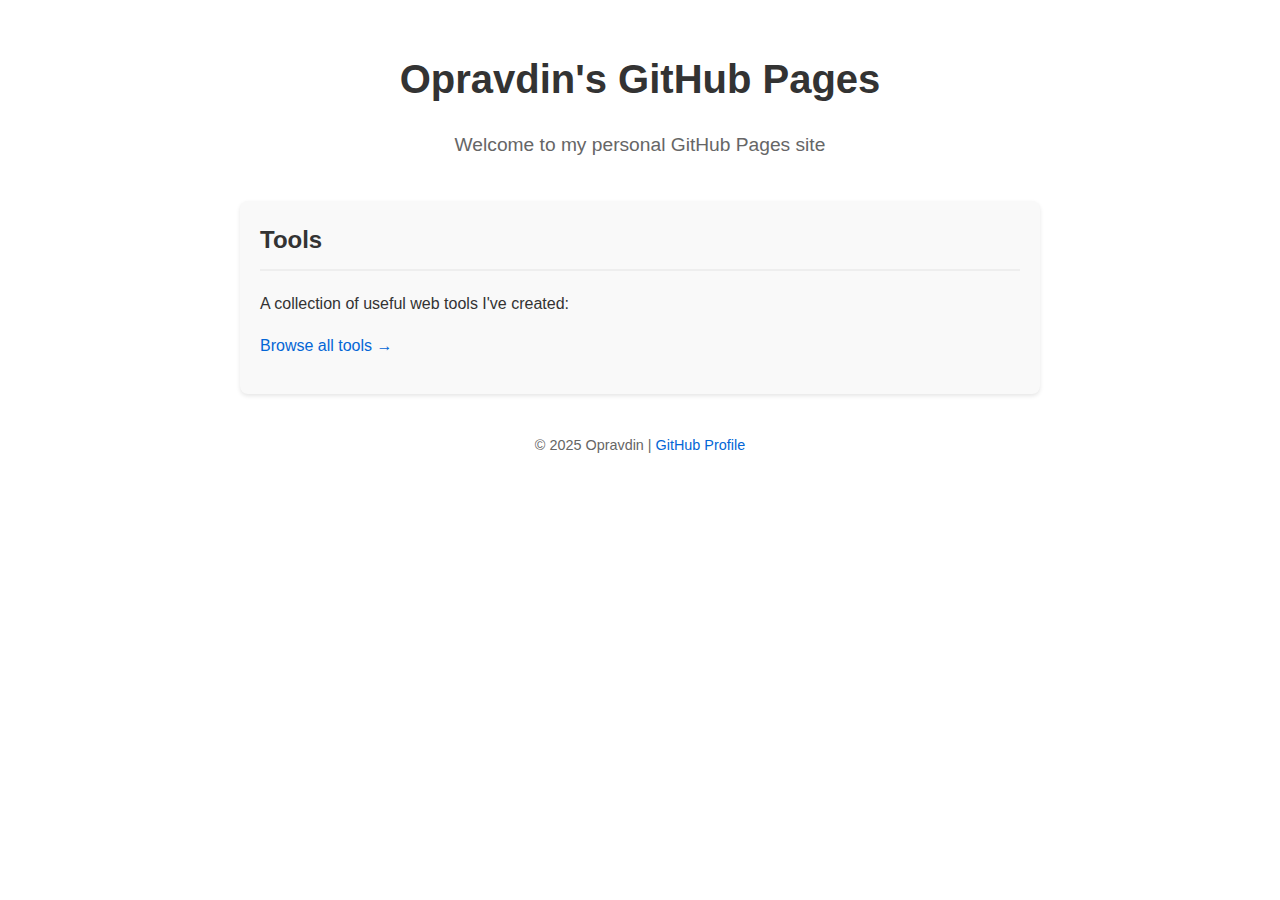
<file: index.html>
<!DOCTYPE html>
<html lang="en">
<head>
    <meta charset="UTF-8">
    <meta name="viewport" content="width=device-width, initial-scale=1.0">
    <title>Opravdin's GitHub Pages</title>
    <style>
        body {
            font-family: 'Segoe UI', Tahoma, Geneva, Verdana, sans-serif;
            line-height: 1.6;
            color: #333;
            max-width: 800px;
            margin: 0 auto;
            padding: 20px;
        }
        header {
            text-align: center;
            margin-bottom: 40px;
        }
        h1 {
            font-size: 2.5rem;
            margin-bottom: 10px;
        }
        .subtitle {
            font-size: 1.2rem;
            color: #666;
        }
        .card {
            background-color: #f9f9f9;
            border-radius: 8px;
            padding: 20px;
            margin-bottom: 20px;
            box-shadow: 0 2px 4px rgba(0,0,0,0.1);
            transition: transform 0.3s ease;
        }
        .card:hover {
            transform: translateY(-5px);
        }
        .card h2 {
            margin-top: 0;
            border-bottom: 2px solid #eee;
            padding-bottom: 10px;
        }
        a {
            color: #0366d6;
            text-decoration: none;
        }
        a:hover {
            text-decoration: underline;
        }
        footer {
            margin-top: 40px;
            text-align: center;
            font-size: 0.9rem;
            color: #666;
        }
    </style>
</head>
<body>
    <header>
        <h1>Opravdin's GitHub Pages</h1>
        <p class="subtitle">Welcome to my personal GitHub Pages site</p>
    </header>

    <main>
        <div class="card">
            <h2>Tools</h2>
            <p>A collection of useful web tools I've created:</p>
            <p><a href="tools/">Browse all tools →</a></p>
        </div>
    </main>

    <footer>
        <p>© 2025 Opravdin | <a href="https://github.com/opravdin" target="_blank">GitHub Profile</a></p>
    </footer>
</body>
</html>
</file>
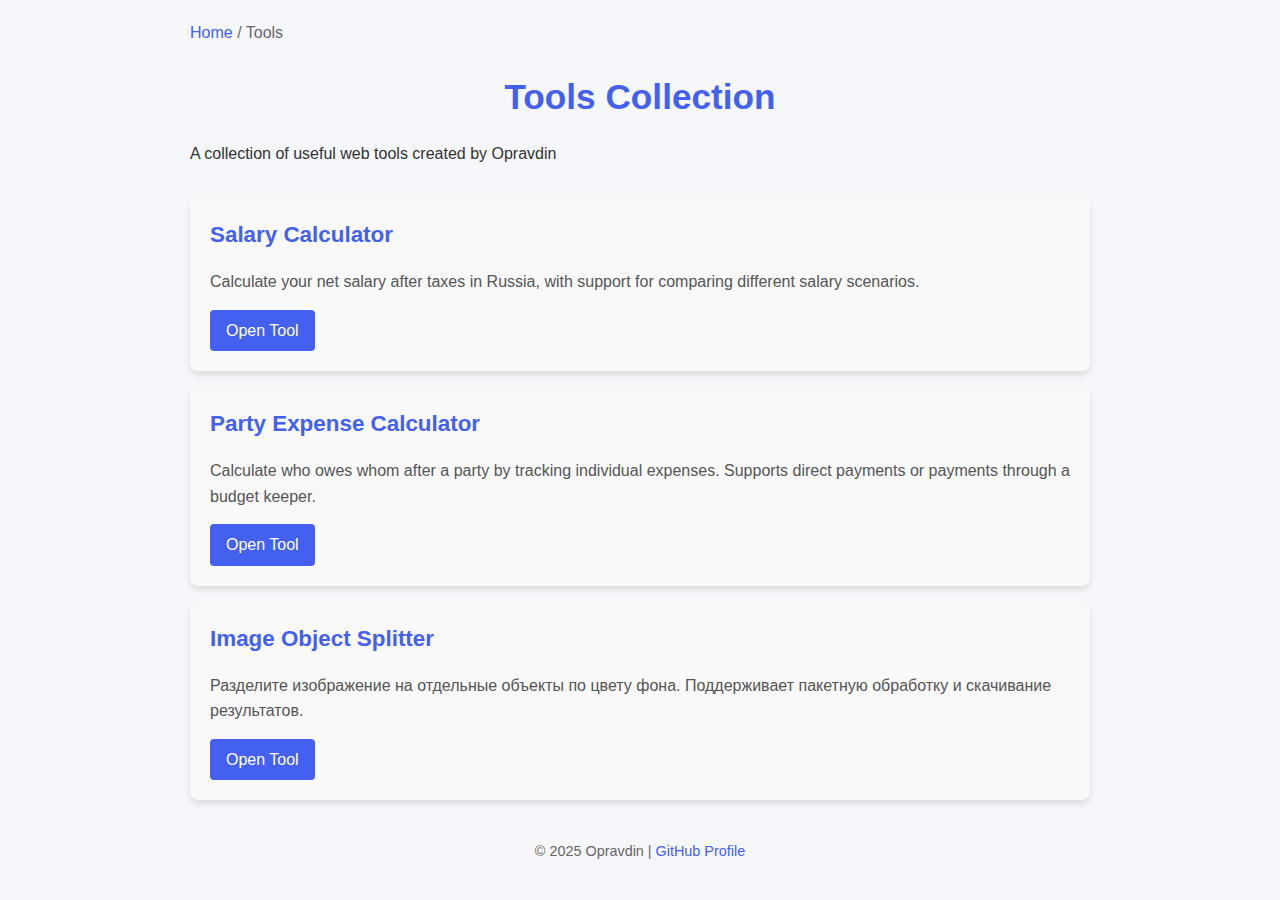
<file: tools/index.html>
<!DOCTYPE html>
<html lang="en">
<head>
    <meta charset="UTF-8">
    <meta name="viewport" content="width=device-width, initial-scale=1.0">
    <title>Tools - Opravdin's GitHub Pages</title>
    <link rel="stylesheet" href="../css/common.css">
    <link rel="stylesheet" href="tools.css">
    <style>
        header {
            margin-bottom: 30px;
        }
        h1 {
            font-size: 2.2rem;
            margin-bottom: 10px;
        }
    </style>
</head>
<body>
    <header>
        <div class="breadcrumb">
            <a href="/">Home</a> / Tools
        </div>
        <h1>Tools Collection</h1>
        <p>A collection of useful web tools created by Opravdin</p>
    </header>

    <main>
        <ul class="tool-list">
            <li class="tool-item">
                <h2 class="tool-title">Salary Calculator</h2>
                <p class="tool-description">Calculate your net salary after taxes in Russia, with support for comparing different salary scenarios.</p>
                <a href="salarycalc/" class="tool-link">Open Tool</a>
            </li>
            <li class="tool-item">
                <h2 class="tool-title">Party Expense Calculator</h2>
                <p class="tool-description">Calculate who owes whom after a party by tracking individual expenses. Supports direct payments or payments through a budget keeper.</p>
                <a href="partycalc/" class="tool-link">Open Tool</a>
            </li>
            <li class="tool-item">
                <h2 class="tool-title">Image Object Splitter</h2>
                <p class="tool-description">Разделите изображение на отдельные объекты по цвету фона. Поддерживает пакетную обработку и скачивание результатов.</p>
                <a href="pngsplitter/" class="tool-link">Open Tool</a>
            </li>
        </ul>
    </main>

    <footer>
        <p>© 2025 Opravdin | <a href="https://github.com/opravdin" target="_blank">GitHub Profile</a></p>
    </footer>
</body>
</html>
</file>
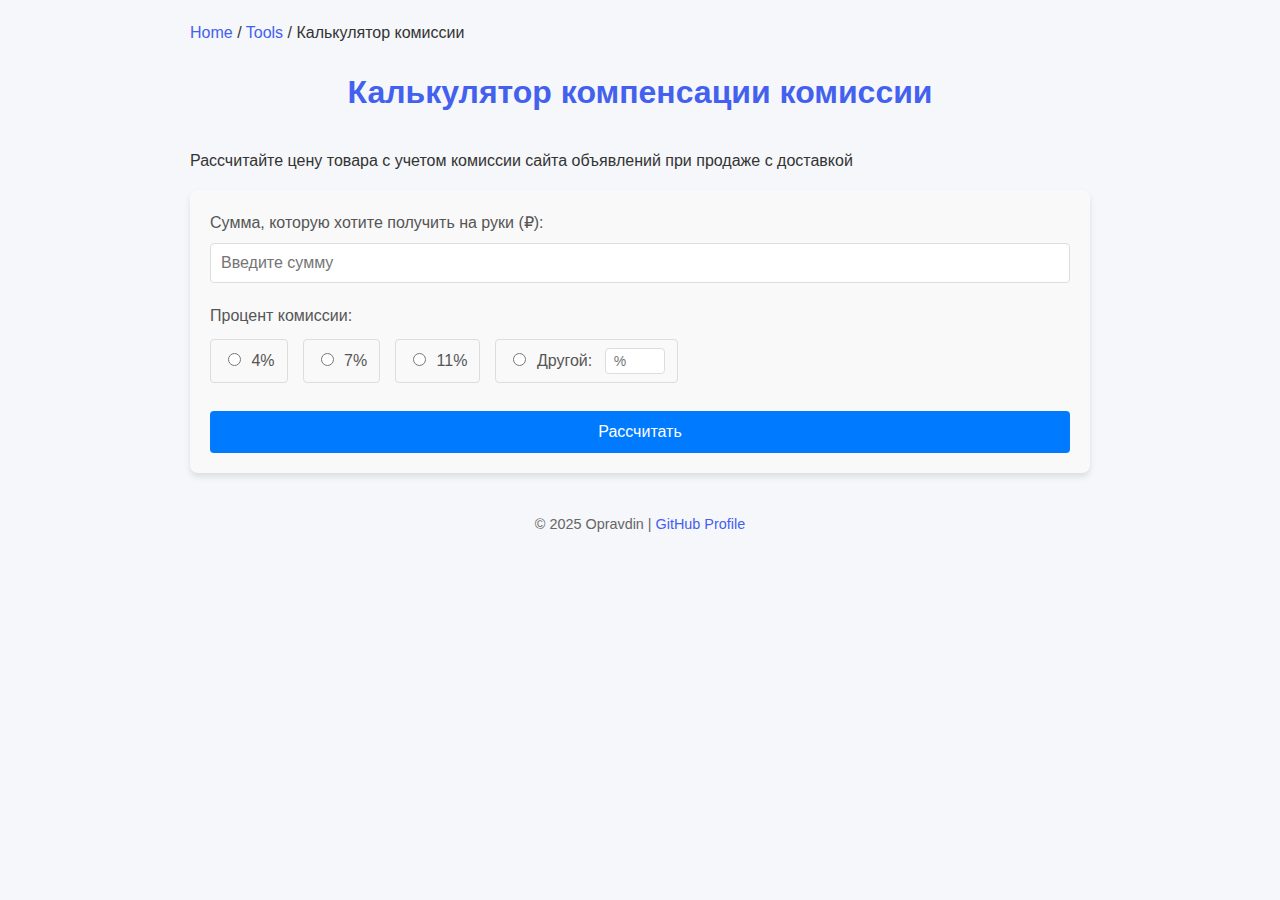
<file: tools/commissioncalc/index.html>
<!DOCTYPE html>
<html lang="ru">
<head>
    <meta charset="UTF-8">
    <meta name="viewport" content="width=device-width, initial-scale=1.0">
    <title>Калькулятор компенсации комиссии - Opravdin's GitHub Pages</title>
    <link rel="stylesheet" href="../../css/common.css">
    <link rel="stylesheet" href="../../css/tool-styles.css">
    <link rel="stylesheet" href="commissioncalc.css">
</head>
<body>
    <header>
        <div class="breadcrumb">
            <a href="/">Home</a> / <a href="/tools/">Tools</a> / Калькулятор комиссии
        </div>
        <h1>Калькулятор компенсации комиссии</h1>
        <p>Рассчитайте цену товара с учетом комиссии сайта объявлений при продаже с доставкой</p>
    </header>

    <main>
        <div class="card">
            <div class="form-group">
                <label for="desiredAmount">Сумма, которую хотите получить на руки (₽):</label>
                <input type="number" id="desiredAmount" min="0" step="1" placeholder="Введите сумму">
            </div>

            <div class="form-group">
                <label>Процент комиссии:</label>
                <div class="commission-options">
                    <label class="radio-label">
                        <input type="radio" name="commission" value="4">
                        <span>4%</span>
                    </label>
                    <label class="radio-label">
                        <input type="radio" name="commission" value="7">
                        <span>7%</span>
                    </label>
                    <label class="radio-label">
                        <input type="radio" name="commission" value="11">
                        <span>11%</span>
                    </label>
                    <label class="radio-label">
                        <input type="radio" name="commission" value="custom">
                        <span>Другой:</span>
                        <input type="number" id="customCommission" min="0" max="100" step="0.1" placeholder="%">
                    </label>
                </div>
            </div>

            <button id="calculateBtn" class="primary-btn">Рассчитать</button>

            <div id="results" class="results-section" style="display: none;">
                <h2>Результаты расчета</h2>
                <div class="result-item">
                    <span class="result-label">Цена с учетом комиссии:</span>
                    <div class="result-with-copy">
                        <span class="result-value" id="priceWithCommission">0 ₽</span>
                        <button class="secondary-btn copy-price-btn" title="Скопировать число">📋</button>
                    </div>
                </div>
                <div class="result-item">
                    <span class="result-label">Размер комиссии:</span>
                    <span class="result-value" id="commissionAmount">0 ₽</span>
                </div>
                <div class="pickup-text">
                    <h3>Варианты текста для объявления:</h3>
                    
                    <div class="text-variant">
                        <div class="text-to-copy">На самовывоз цена <span class="pickup-price">0</span> рублей</div>
                        <button class="secondary-btn copy-text-btn">Скопировать</button>
                    </div>
                    
                    <div class="text-variant">
                        <div class="text-to-copy">Без доставки цена <span class="pickup-price">0</span> рублей</div>
                        <button class="secondary-btn copy-text-btn">Скопировать</button>
                    </div>
                    
                    <div class="text-variant">
                        <div class="text-to-copy">Цена с учетом доставки, на самовывоз <span class="pickup-price">0</span> рублей</div>
                        <button class="secondary-btn copy-text-btn">Скопировать</button>
                    </div>
                    
                    <div class="text-variant">
                        <div class="text-to-copy">При самовывозе цена составит <span class="pickup-price">0</span> рублей (без комиссии сервиса)</div>
                        <button class="secondary-btn copy-text-btn">Скопировать</button>
                    </div>
                    
                    <div class="text-variant">
                        <div class="text-to-copy">Самовывоз: <span class="pickup-price">0</span> ₽ (цена указана с учетом комиссии за доставку)</div>
                        <button class="secondary-btn copy-text-btn">Скопировать</button>
                    </div>
                </div>
            </div>
        </div>
    </main>

    <footer>
        <p>© 2025 Opravdin | <a href="https://github.com/opravdin" target="_blank">GitHub Profile</a></p>
    </footer>

    <script src="commissioncalc.js"></script>
</body>
</html>
</file>
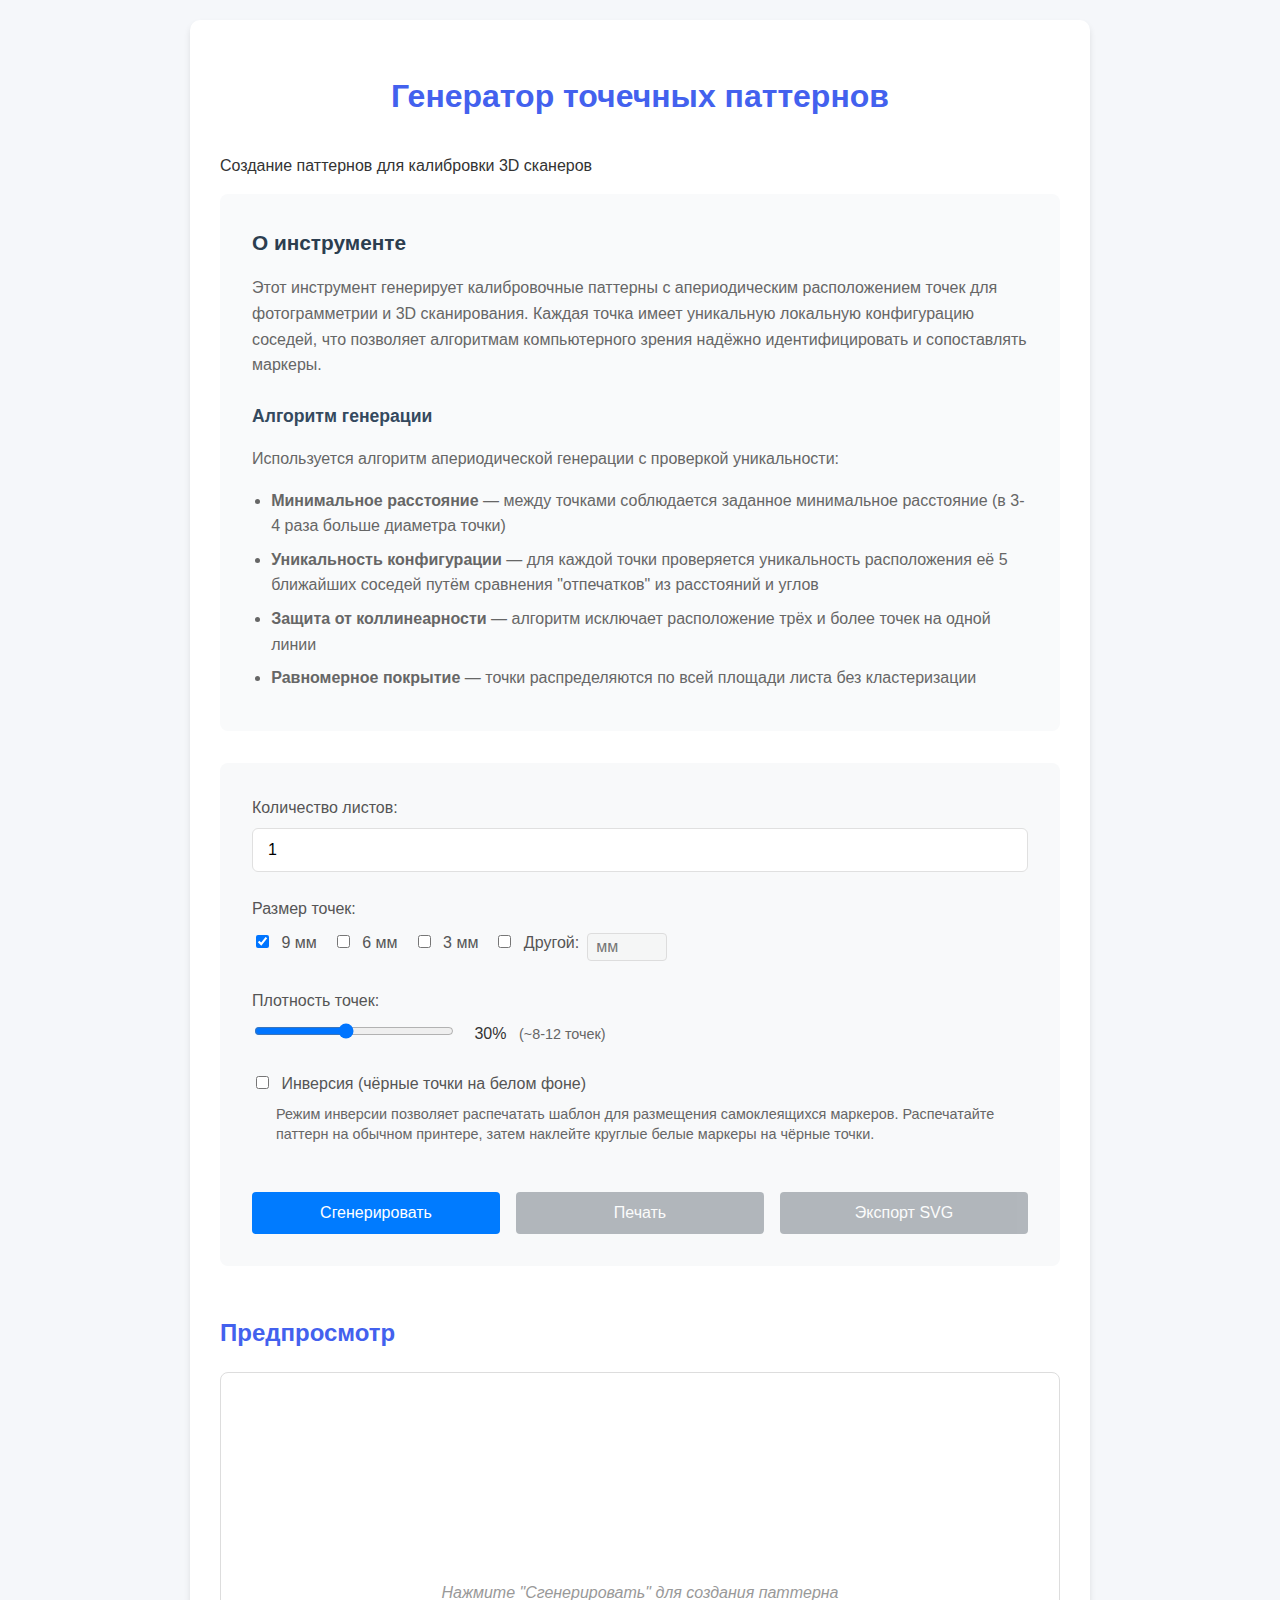
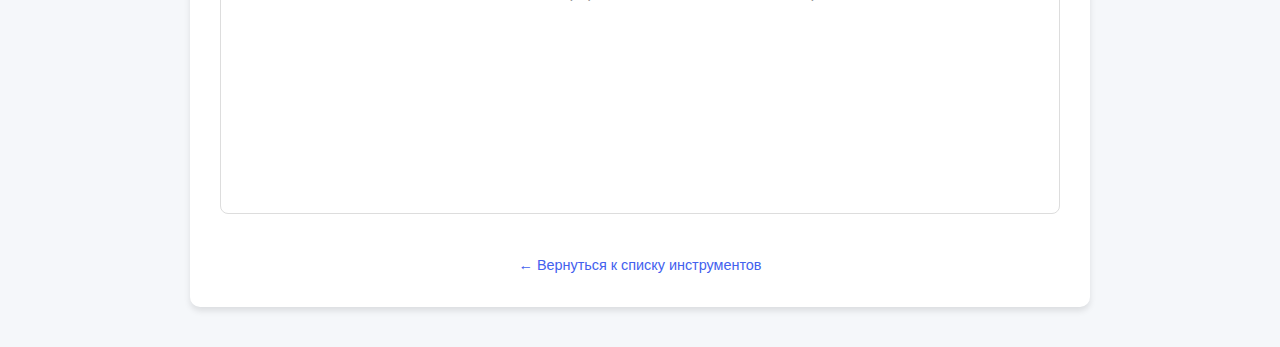
<file: tools/dotpattern/index.html>
<!DOCTYPE html>
<html lang="ru">
<head>
    <meta charset="UTF-8">
    <meta name="viewport" content="width=device-width, initial-scale=1.0">
    <title>Генератор точечных паттернов для 3D сканирования</title>
    <link rel="stylesheet" href="../../css/common.css">
    <link rel="stylesheet" href="../../css/tool-styles.css">
    <link rel="stylesheet" href="dotpattern.css">
</head>
<body>
    <div class="container">
        <header>
            <h1>Генератор точечных паттернов</h1>
            <p class="subtitle">Создание паттернов для калибровки 3D сканеров</p>
        </header>

        <section class="description">
            <h2>О инструменте</h2>
            <p>Этот инструмент генерирует калибровочные паттерны с апериодическим расположением точек для фотограмметрии и 3D сканирования. Каждая точка имеет уникальную локальную конфигурацию соседей, что позволяет алгоритмам компьютерного зрения надёжно идентифицировать и сопоставлять маркеры.</p>
            
            <h3>Алгоритм генерации</h3>
            <p>Используется алгоритм апериодической генерации с проверкой уникальности:</p>
            <ul>
                <li><strong>Минимальное расстояние</strong> — между точками соблюдается заданное минимальное расстояние (в 3-4 раза больше диаметра точки)</li>
                <li><strong>Уникальность конфигурации</strong> — для каждой точки проверяется уникальность расположения её 5 ближайших соседей путём сравнения "отпечатков" из расстояний и углов</li>
                <li><strong>Защита от коллинеарности</strong> — алгоритм исключает расположение трёх и более точек на одной линии</li>
                <li><strong>Равномерное покрытие</strong> — точки распределяются по всей площади листа без кластеризации</li>
            </ul>
        </section>

        <main>
            <section class="controls">
                <div class="control-group">
                    <label for="sheetCount">Количество листов:</label>
                    <input type="number" id="sheetCount" min="1" max="10" value="1">
                </div>

                <div class="control-group">
                    <label>Размер точек:</label>
                    <div class="dot-sizes">
                        <label class="checkbox-label">
                            <input type="checkbox" name="dotSize" value="9" checked>
                            9 мм
                        </label>
                        <label class="checkbox-label">
                            <input type="checkbox" name="dotSize" value="6">
                            6 мм
                        </label>
                        <label class="checkbox-label">
                            <input type="checkbox" name="dotSize" value="3">
                            3 мм
                        </label>
                        <div class="custom-size">
                            <label class="checkbox-label">
                                <input type="checkbox" name="dotSize" value="custom">
                                Другой:
                            </label>
                            <input type="number" id="customSize" min="1" max="20" placeholder="мм" disabled>
                        </div>
                    </div>
                </div>

                <div class="control-group">
                    <label for="density">Плотность точек:</label>
                    <input type="range" id="density" min="5" max="60" value="30" step="5">
                    <span id="densityValue">30%</span>
                    <span id="approxCount" class="approx-count">(~50-70 точек)</span>
                </div>

                <div class="control-group">
                    <label class="checkbox-label">
                        <input type="checkbox" id="inverted">
                        Инверсия (чёрные точки на белом фоне)
                    </label>
                    <p class="hint">Режим инверсии позволяет распечатать шаблон для размещения самоклеящихся маркеров. Распечатайте паттерн на обычном принтере, затем наклейте круглые белые маркеры на чёрные точки.</p>
                </div>

                <div class="button-group">
                    <button id="generateBtn" class="primary-button">Сгенерировать</button>
                    <button id="printBtn" class="secondary-button" disabled>Печать</button>
                    <button id="exportBtn" class="secondary-button" disabled>Экспорт SVG</button>
                </div>
            </section>

            <section class="preview-section">
                <h2>Предпросмотр</h2>
                <div id="previewContainer" class="preview-container">
                    <p class="placeholder">Нажмите "Сгенерировать" для создания паттерна</p>
                </div>
            </section>
        </main>

        <footer>
            <a href="../" class="back-link">← Вернуться к списку инструментов</a>
        </footer>
    </div>

    <script src="aperiodic-generator.js"></script>
    <script src="dotpattern.js"></script>
</body>
</html>
</file>
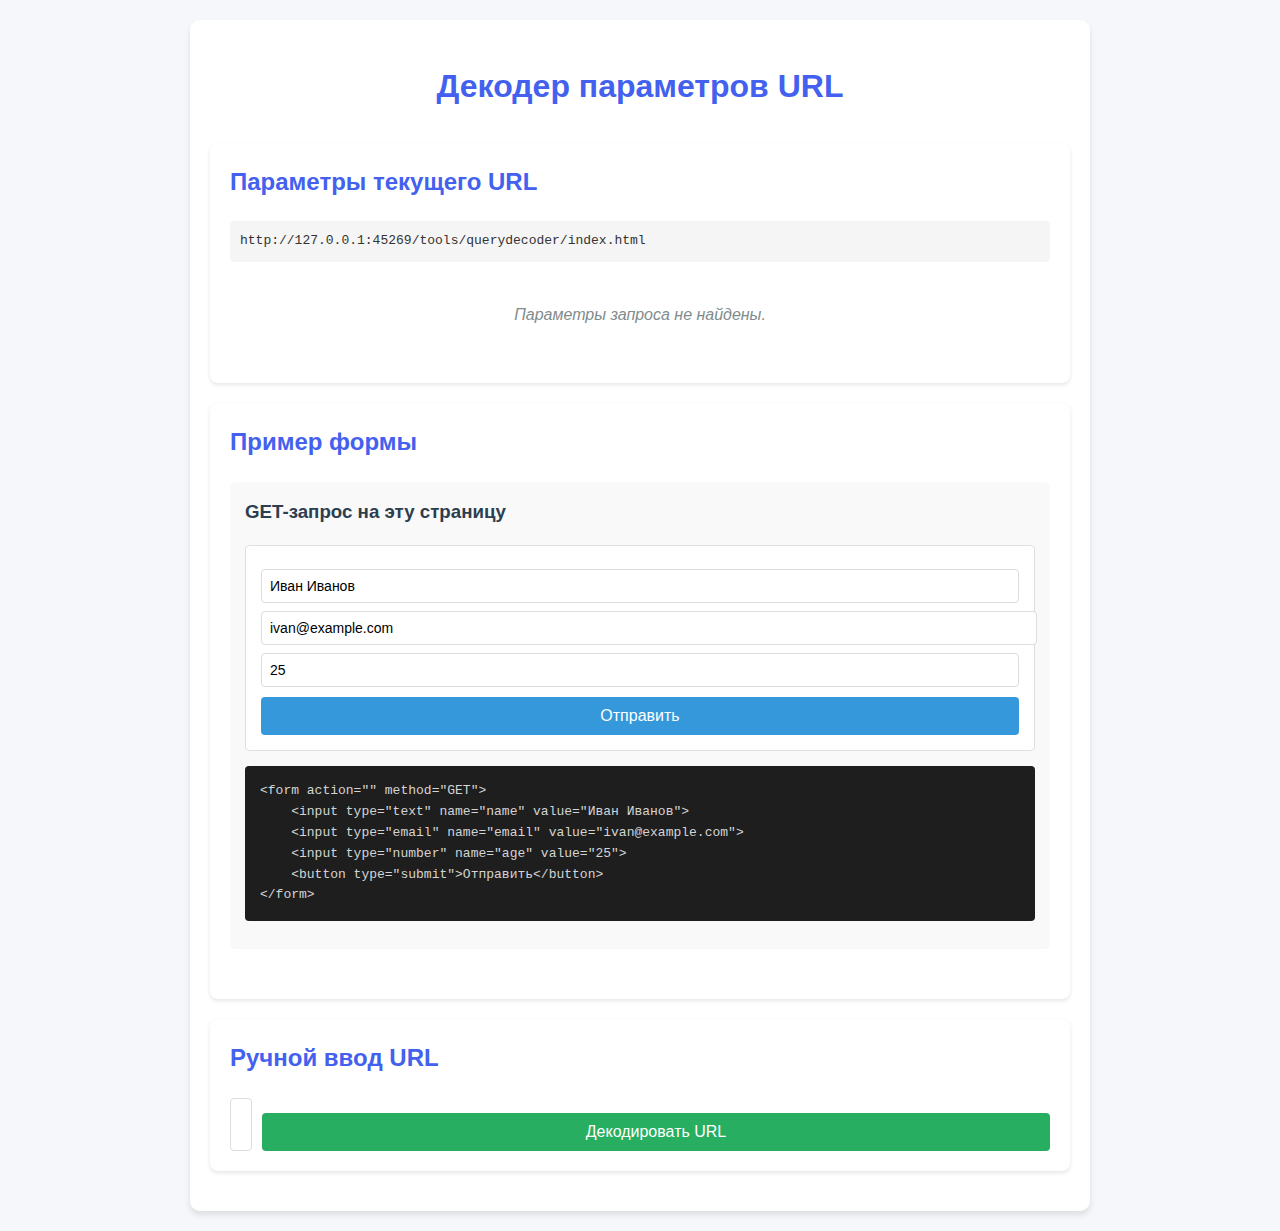
<file: tools/querydecoder/index.html>
<!DOCTYPE html>
<html lang="ru">
<head>
    <meta charset="UTF-8">
    <meta name="viewport" content="width=device-width, initial-scale=1.0">
    <title>Декодер параметров URL</title>
    <link rel="stylesheet" href="../../css/common.css">
    <link rel="stylesheet" href="../../css/tool-styles.css">
    <link rel="stylesheet" href="querydecoder.css">
</head>
<body>
    <div class="container">
        <h1>Декодер параметров URL</h1>
        
        <div class="section">
            <h2>Параметры текущего URL</h2>
            <div id="current-url" class="url-display"></div>
            <div id="params-display" class="params-container">
                <p class="no-params">Параметры запроса в текущем URL не найдены.</p>
            </div>
        </div>

        <div class="section">
            <h2>Пример формы</h2>
            
            <div class="form-example">
                <h3>GET-запрос на эту страницу</h3>
                <form action="" method="GET">
                    <input type="text" name="name" placeholder="Ваше имя" value="Иван Иванов">
                    <input type="email" name="email" placeholder="Email" value="ivan@example.com">
                    <input type="number" name="age" placeholder="Возраст" value="25">
                    <button type="submit">Отправить</button>
                </form>
                <pre class="code-example"><code>&lt;form action="" method="GET"&gt;
    &lt;input type="text" name="name" value="Иван Иванов"&gt;
    &lt;input type="email" name="email" value="ivan@example.com"&gt;
    &lt;input type="number" name="age" value="25"&gt;
    &lt;button type="submit"&gt;Отправить&lt;/button&gt;
&lt;/form&gt;</code></pre>
            </div>
        </div>

        <div class="section">
            <h2>Ручной ввод URL</h2>
            <div class="manual-input">
                <input type="text" id="manual-url" placeholder="Вставьте URL с параметрами запроса">
                <button onclick="decodeManualURL()">Декодировать URL</button>
            </div>
            <div id="manual-params-display" class="params-container hidden"></div>
        </div>
    </div>

    <script src="querydecoder.js"></script>
</body>
</html>
</file>
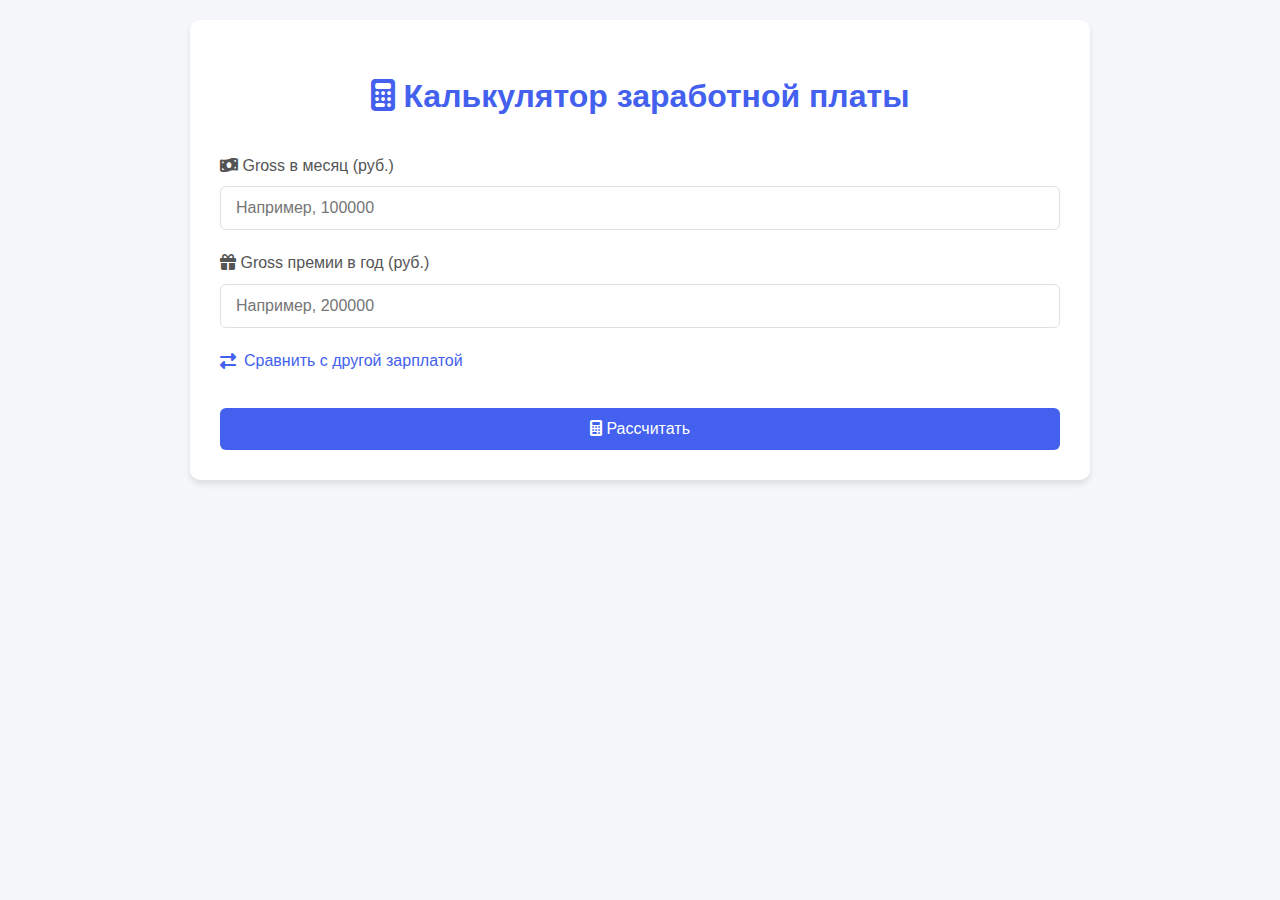
<file: tools/salarycalc/index.html>
<!DOCTYPE html>
<html lang="ru">
<head>
    <meta charset="UTF-8" />
    <meta name="viewport" content="width=device-width, initial-scale=1.0" />
    <title>Калькулятор ЗП</title>
    <link rel="stylesheet" href="https://cdnjs.cloudflare.com/ajax/libs/font-awesome/6.4.0/css/all.min.css">
    <style>
        :root {
            --primary-color: #4361ee;
            --secondary-color: #3f37c9;
            --accent-color: #4cc9f0;
            --text-color: #333;
            --light-bg: #f8f9fa;
            --border-color: #e0e0e0;
            --success-color: #4caf50;
            --warning-color: #ff9800;
            --card-shadow: 0 4px 6px rgba(0, 0, 0, 0.1);
            --hover-shadow: 0 6px 12px rgba(0, 0, 0, 0.15);
        }
        
        body {
            font-family: 'Segoe UI', Roboto, -apple-system, BlinkMacSystemFont, sans-serif;
            max-width: 900px;
            margin: 0 auto;
            padding: 20px;
            background-color: #f5f7fa;
            color: var(--text-color);
            line-height: 1.6;
        }
        
        .container {
            background-color: white;
            border-radius: 10px;
            box-shadow: var(--card-shadow);
            padding: 30px;
            margin-bottom: 20px;
        }
        
        h1 {
            text-align: center;
            color: var(--primary-color);
            margin-bottom: 30px;
            font-weight: 600;
        }
        
        .input-group {
            margin-bottom: 20px;
        }
        
        label {
            display: block;
            margin-bottom: 8px;
            font-weight: 500;
            color: #555;
        }
        
        input[type="number"] {
            width: 100%;
            padding: 12px 15px;
            box-sizing: border-box;
            border: 1px solid var(--border-color);
            border-radius: 6px;
            font-size: 16px;
            transition: border-color 0.3s, box-shadow 0.3s;
        }
        
        input[type="number"]:focus {
            outline: none;
            border-color: var(--primary-color);
            box-shadow: 0 0 0 3px rgba(67, 97, 238, 0.2);
        }
        
        button {
            background-color: var(--primary-color);
            color: white;
            border: none;
            padding: 12px 24px;
            font-size: 16px;
            margin-top: 15px;
            cursor: pointer;
            border-radius: 6px;
            font-weight: 500;
            transition: background-color 0.3s, transform 0.2s;
            display: block;
            width: 100%;
        }
        
        button:hover {
            background-color: var(--secondary-color);
            transform: translateY(-2px);
        }
        
        button:active {
            transform: translateY(0);
        }
        
        #results {
            margin-top: 30px;
        }
        
        table {
            width: 100%;
            border-collapse: collapse;
            margin-bottom: 25px;
            border-radius: 8px;
            overflow: hidden;
            box-shadow: var(--card-shadow);
        }
        
        th, td {
            padding: 12px 15px;
            text-align: right;
        }
        
        th {
            background: var(--primary-color);
            color: white;
            font-weight: 500;
        }
        
        tr:nth-child(even) {
            background-color: var(--light-bg);
        }
        
        tr:hover {
            background-color: rgba(67, 97, 238, 0.05);
        }
        
        td.left {
            text-align: left;
        }
        
        .toggle-link {
            cursor: pointer;
            color: var(--primary-color);
            text-decoration: none;
            margin-bottom: 15px;
            display: inline-flex;
            align-items: center;
            font-weight: 500;
            transition: color 0.3s;
        }
        
        .toggle-link:hover {
            color: var(--secondary-color);
        }
        
        .toggle-link i {
            margin-right: 8px;
        }
        
        .summary-card {
            background-color: white;
            border-radius: 8px;
            padding: 20px;
            margin-top: 20px;
            box-shadow: var(--card-shadow);
        }
        
        .summary-card p {
            margin: 10px 0;
        }
        
        .summary-card strong {
            color: var(--primary-color);
        }
        
        .comparison {
            background-color: var(--light-bg);
            border-left: 4px solid var(--accent-color);
            padding: 15px;
            margin-top: 15px;
            border-radius: 0 8px 8px 0;
        }
        
        .comparison ul {
            padding-left: 20px;
            margin: 10px 0;
        }
        
        .comparison li {
            margin-bottom: 8px;
        }
        
        .positive {
            color: var(--success-color);
        }
        
        .negative {
            color: var(--warning-color);
        }
        
        @media (max-width: 768px) {
            .container {
                padding: 20px;
            }
            
            table {
                display: block;
                overflow-x: auto;
            }
        }
    </style>
</head>
<body>
    <div class="container">
        <h1><i class="fas fa-calculator"></i> Калькулятор заработной платы</h1>
        
        <div class="input-group">
            <label for="grossMonthly"><i class="fas fa-money-bill-wave"></i> Gross в месяц (руб.)</label>
            <input type="number" id="grossMonthly" placeholder="Например, 100000" />
        </div>
        
        <div class="input-group">
            <label for="grossBonus"><i class="fas fa-gift"></i> Gross премии в год (руб.)</label>
            <input type="number" id="grossBonus" placeholder="Например, 200000" />
        </div>
        
        <div class="input-group">
            <span class="toggle-link" onclick="toggleCompare()">
                <i class="fas fa-exchange-alt"></i> Сравнить с другой зарплатой
            </span>
        </div>
        
        <div id="compareInputs" style="display: none;">
            <div class="input-group">
                <label for="grossMonthly2"><i class="fas fa-money-bill-wave"></i> Gross в месяц (вторая)</label>
                <input type="number" id="grossMonthly2" placeholder="Например, 120000" />
            </div>
            <div class="input-group">
                <label for="grossBonus2"><i class="fas fa-gift"></i> Gross премии в год (вторая)</label>
                <input type="number" id="grossBonus2" placeholder="Например, 240000" />
            </div>
        </div>
        
        <button id="calculate"><i class="fas fa-calculator"></i> Рассчитать</button>
    </div>

    <div id="results" class="container" style="display: none;"></div>

    <script>
        const taxBrackets = [
            { upTo: 2400000, rate: 0.13 },
            { upTo: 5000000, rate: 0.15 },
            { upTo: 20000000, rate: 0.18 },
            { upTo: 50000000, rate: 0.20 },
            { upTo: Infinity, rate: 0.22 }
        ];

        function calculateIncome(grossMonthly, grossBonus) {
            let cumulativeIncome = 0;
            let netMonthlyList = [];
            let monthDetails = [];

            for (let month = 1; month <= 12; month++) {
                let startIncome = cumulativeIncome;
                let endIncome = cumulativeIncome + grossMonthly;
                let { tax, bracketDetails } = calculateTaxDetails(startIncome, endIncome);
                let net = grossMonthly - tax;
                netMonthlyList.push(net);
                cumulativeIncome = endIncome;
                monthDetails.push({ monthIndex: month - 1, gross: grossMonthly, tax, cumulativeIncome, bracketDetails });
            }

            let startIncomeWithBonus = cumulativeIncome;
            let endIncomeWithBonus = cumulativeIncome + grossBonus;
            let { tax: bonusTax, bracketDetails: bonusDetails } = calculateTaxDetails(startIncomeWithBonus, endIncomeWithBonus);
            let netBonus = grossBonus - bonusTax;
            cumulativeIncome = endIncomeWithBonus;
            monthDetails.push({ isBonus: true, gross: grossBonus, tax: bonusTax, cumulativeIncome, bracketDetails: bonusDetails });

            const netAnnual = netMonthlyList.reduce((a, b) => a + b, 0);
            const totalWithBonus = netAnnual + netBonus;

            return { netMonthlyList, netAnnual, totalWithBonus, monthDetails, netBonus };
        }

        function calculateTaxDetails(incomeStart, incomeEnd) {
            let tax = 0;
            let previousLimit = 0;
            let bracketDetails = [];

            for (const bracket of taxBrackets) {
                const taxableStart = Math.max(incomeStart, previousLimit);
                const taxableEnd = Math.min(incomeEnd, bracket.upTo);

                if (taxableEnd > taxableStart) {
                    const taxedAmount = taxableEnd - taxableStart;
                    const partialTax = taxedAmount * bracket.rate;
                    tax += partialTax;
                    bracketDetails.push({ rate: bracket.rate, taxedAmount, tax: partialTax });
                }

                if (incomeEnd <= bracket.upTo) break;
                previousLimit = bracket.upTo;
            }

            return { tax, bracketDetails };
        }

        function toggleCompare() {
            const section = document.getElementById('compareInputs');
            const isHidden = section.style.display === 'none';
            section.style.display = isHidden ? 'block' : 'none';
        }

        document.getElementById('calculate').addEventListener('click', () => {
            const grossMonthly = parseFloat(document.getElementById('grossMonthly').value) || 0;
            const grossBonus = parseFloat(document.getElementById('grossBonus').value) || 0;

            const compareEnabled = document.getElementById('compareInputs').style.display === 'block';
            const grossMonthly2 = parseFloat(document.getElementById('grossMonthly2')?.value) || 0;
            const grossBonus2 = parseFloat(document.getElementById('grossBonus2')?.value) || 0;

            const monthNames = ['Январь','Февраль','Март','Апрель','Май','Июнь','Июль','Август','Сентябрь','Октябрь','Ноябрь','Декабрь'];

            const result1 = calculateIncome(grossMonthly, grossBonus);
            const result2 = compareEnabled ? calculateIncome(grossMonthly2, grossBonus2) : null;

            let table = '<table><tr><th>Месяц</th><th>Накоплено</th><th>Gross</th><th>Налог</th><th>Ставки</th><th>Чистыми</th>';
            if (compareEnabled) table += '<th>Чистыми (2)</th>';
            table += '</tr>';

            for (let i = 0; i < result1.monthDetails.length; i++) {
                const detail = result1.monthDetails[i];

                if (detail.isBonus) {
                    let rateText = detail.bracketDetails.map(b => `${(b.rate * 100).toFixed(0)}% → ${b.tax.toLocaleString('ru-RU', {minimumFractionDigits: 2, maximumFractionDigits: 2})}₽`).join(', ');
                    table += `
                        <tr>
                            <td class="left"><i class="fas fa-gift"></i> <strong>Премия</strong></td>
                            <td>${detail.cumulativeIncome.toLocaleString('ru-RU')}</td>
                            <td>${detail.gross.toLocaleString('ru-RU')}</td>
                            <td>${detail.tax.toLocaleString('ru-RU', {minimumFractionDigits: 2, maximumFractionDigits: 2})}</td>
                            <td class="left">${rateText}</td>
                            <td><strong>${(detail.gross - detail.tax).toLocaleString('ru-RU', {minimumFractionDigits: 2, maximumFractionDigits: 2})}</strong></td>
                            ${compareEnabled ? `<td><strong>${(result2.netBonus).toLocaleString('ru-RU', {minimumFractionDigits: 2, maximumFractionDigits: 2})}</strong></td>` : ''}
                        </tr>`;
                } else {
                    let net = result1.netMonthlyList[i];
                    let rateText = detail.bracketDetails.map(b => `${(b.rate * 100).toFixed(0)}% → ${b.tax.toLocaleString('ru-RU', {minimumFractionDigits: 2, maximumFractionDigits: 2})}₽`).join(', ');
                    table += `
                        <tr>
                            <td class="left">${monthNames[i]}</td>
                            <td>${detail.cumulativeIncome.toLocaleString('ru-RU')}</td>
                            <td>${detail.gross.toLocaleString('ru-RU')}</td>
                            <td>${detail.tax.toLocaleString('ru-RU', {minimumFractionDigits: 2, maximumFractionDigits: 2})}</td>
                            <td class="left">${rateText}</td>
                            <td>${net.toLocaleString('ru-RU', {minimumFractionDigits: 2, maximumFractionDigits: 2})}</td>
                            ${compareEnabled ? `<td>${result2.netMonthlyList[i].toLocaleString('ru-RU', {minimumFractionDigits: 2, maximumFractionDigits: 2})}</td>` : ''}
                        </tr>`;
                }
            }
            table += '</table>';

            const avgWithoutBonus = result1.netAnnual / 12;
            const avgWithBonus = result1.totalWithBonus / 12;
            let summary = `
                <div class="summary-card">
                    <h3><i class="fas fa-chart-line"></i> Итоги расчета</h3>
                    <p>Средний доход в месяц без премии: <strong>${avgWithoutBonus.toLocaleString('ru-RU', {minimumFractionDigits: 2, maximumFractionDigits: 2})} руб.</strong></p>
                    <p>Средний доход в месяц с учётом премии: <strong>${avgWithBonus.toLocaleString('ru-RU', {minimumFractionDigits: 2, maximumFractionDigits: 2})} руб.</strong></p>
            `;

            if (compareEnabled) {
                const gross1 = grossMonthly * 12 + grossBonus;
                const gross2 = grossMonthly2 * 12 + grossBonus2;
                const net1 = result1.totalWithBonus;
                const net2 = result2.totalWithBonus;

                const grossDiff = ((gross2 - gross1) / gross1 * 100).toFixed(2);
                const netDiff = ((net2 - net1) / net1 * 100).toFixed(2);

                const grossAbsDiffYear = (gross2 - gross1).toFixed(2);
                const netAbsDiffYear = (net2 - net1).toFixed(2);

                const grossAbsDiffMonth = (grossAbsDiffYear / 12).toFixed(2);
                const netAbsDiffMonth = (netAbsDiffYear / 12).toFixed(2);

                const grossDiffClass = grossDiff > 0 ? 'positive' : 'negative';
                const netDiffClass = netDiff > 0 ? 'positive' : 'negative';

                summary += `
                    <div class="comparison">
                        <h3><i class="fas fa-balance-scale"></i> Сравнение предложений</h3>
                        <ul>
                            <li>Разница в годовом gross: <span class="${grossDiffClass}">${grossDiff}%</span> (${parseInt(grossAbsDiffYear).toLocaleString('ru-RU')}₽ в год, ${parseInt(grossAbsDiffMonth).toLocaleString('ru-RU')}₽ в мес)</li>
                            <li>Разница в годовом net: <span class="${netDiffClass}">${netDiff}%</span> (${parseInt(netAbsDiffYear).toLocaleString('ru-RU')}₽ в год, ${parseInt(netAbsDiffMonth).toLocaleString('ru-RU')}₽ в мес)</li>
                        </ul>
                    </div>
                `;
            }
            
            summary += `</div>`;

            const resultsElement = document.getElementById('results');
            resultsElement.innerHTML = table + summary;
            resultsElement.style.display = 'block';
        });
    </script>
</body>
</html>
</file>
<file: css/common.css>
/* Common styles for all pages */
:root {
    --primary-color: #4361ee;
    --secondary-color: #3f37c9;
    --accent-color: #4cc9f0;
    --text-color: #333;
    --light-bg: #f8f9fa;
    --border-color: #e0e0e0;
    --success-color: #4caf50;
    --warning-color: #ff9800;
    --danger-color: #f44336;
    --card-shadow: 0 4px 6px rgba(0, 0, 0, 0.1);
    --hover-shadow: 0 6px 12px rgba(0, 0, 0, 0.15);
}

body {
    font-family: 'Segoe UI', Roboto, -apple-system, BlinkMacSystemFont, Tahoma, Geneva, Verdana, sans-serif;
    line-height: 1.6;
    color: var(--text-color);
    max-width: 900px;
    margin: 0 auto;
    padding: 20px;
    background-color: #f5f7fa;
}

h1 {
    text-align: center;
    color: var(--primary-color);
    margin-bottom: 30px;
    font-weight: 600;
}

h2 {
    color: var(--primary-color);
    margin-top: 0;
    margin-bottom: 20px;
}

a {
    color: var(--primary-color);
    text-decoration: none;
    transition: color 0.3s;
}

a:hover {
    color: var(--secondary-color);
    text-decoration: underline;
}

.container {
    background-color: white;
    border-radius: 10px;
    box-shadow: var(--card-shadow);
    padding: 30px;
    margin-bottom: 20px;
}

.card {
    background-color: #f9f9f9;
    border-radius: 8px;
    padding: 20px;
    margin-bottom: 20px;
    box-shadow: var(--card-shadow);
    transition: transform 0.3s ease;
}

.card:hover {
    box-shadow: var(--hover-shadow);
}

footer {
    margin-top: 40px;
    text-align: center;
    font-size: 0.9rem;
    color: #666;
}

/* Responsive adjustments */
@media (max-width: 768px) {
    .container {
        padding: 20px;
    }
    
    body {
        padding: 15px;
    }
}
</file>
<file: tools/tools.css>
/* Specific styles for tools index page */

.breadcrumb {
    margin-bottom: 20px;
    color: #666;
}

.breadcrumb a {
    color: var(--primary-color);
    text-decoration: none;
}

.breadcrumb a:hover {
    color: var(--secondary-color);
    text-decoration: underline;
}

.tool-list {
    list-style: none;
    padding: 0;
}

.tool-item {
    background-color: #f9f9f9;
    border-radius: 8px;
    padding: 20px;
    margin-bottom: 15px;
    box-shadow: var(--card-shadow);
    transition: transform 0.3s ease;
}

.tool-item:hover {
    transform: translateY(-3px);
    box-shadow: var(--hover-shadow);
}

.tool-title {
    font-size: 1.4rem;
    margin-top: 0;
    margin-bottom: 10px;
    color: var(--primary-color);
}

.tool-description {
    color: #555;
    margin-bottom: 15px;
}

.tool-link {
    display: inline-block;
    background-color: var(--primary-color);
    color: white;
    padding: 8px 16px;
    border-radius: 4px;
    text-decoration: none;
    font-weight: 500;
    transition: background-color 0.2s ease, transform 0.2s ease;
}

.tool-link:hover {
    background-color: var(--secondary-color);
    text-decoration: none;
    transform: translateY(-2px);
}
</file>
<file: css/tool-styles.css>
/* Styles specific to tool pages */

/* Input elements */
.input-group {
    margin-bottom: 20px;
}

label {
    display: block;
    margin-bottom: 8px;
    font-weight: 500;
    color: #555;
}

input[type="text"],
input[type="number"] {
    width: 100%;
    padding: 12px 15px;
    box-sizing: border-box;
    border: 1px solid var(--border-color);
    border-radius: 6px;
    font-size: 16px;
    transition: border-color 0.3s, box-shadow 0.3s;
}

input[type="text"]:focus,
input[type="number"]:focus {
    outline: none;
    border-color: var(--primary-color);
    box-shadow: 0 0 0 3px rgba(67, 97, 238, 0.2);
}

select {
    width: 100%;
    padding: 12px 15px;
    box-sizing: border-box;
    border: 1px solid var(--border-color);
    border-radius: 6px;
    font-size: 16px;
    transition: border-color 0.3s, box-shadow 0.3s;
    background-color: white;
}

select:focus {
    outline: none;
    border-color: var(--primary-color);
    box-shadow: 0 0 0 3px rgba(67, 97, 238, 0.2);
}

/* Buttons */
button {
    background-color: var(--primary-color);
    color: white;
    border: none;
    padding: 12px 24px;
    font-size: 16px;
    margin-top: 15px;
    cursor: pointer;
    border-radius: 6px;
    font-weight: 500;
    transition: background-color 0.3s, transform 0.2s;
    display: block;
    width: 100%;
}

button:hover {
    background-color: var(--secondary-color);
    transform: translateY(-2px);
}

button:active {
    transform: translateY(0);
}

.btn-danger {
    background-color: var(--danger-color);
}

.btn-danger:hover {
    background-color: #d32f2f;
}

.btn-add {
    background-color: var(--success-color);
}

.btn-add:hover {
    background-color: #388e3c;
}

.btn-remove {
    background-color: var(--warning-color);
    width: auto;
    padding: 8px 12px;
    font-size: 14px;
    margin-top: 0;
}

.btn-remove:hover {
    background-color: #f57c00;
}

/* Tables */
table {
    width: 100%;
    border-collapse: collapse;
    margin-bottom: 25px;
    border-radius: 8px;
    overflow: hidden;
    box-shadow: var(--card-shadow);
}

th, td {
    padding: 12px 15px;
    text-align: right;
}

th {
    background: var(--primary-color);
    color: white;
    font-weight: 500;
}

tr:nth-child(even) {
    background-color: var(--light-bg);
}

tr:hover {
    background-color: rgba(67, 97, 238, 0.05);
}

td.left {
    text-align: left;
}

/* Summary cards */
.summary-card {
    background-color: white;
    border-radius: 8px;
    padding: 20px;
    margin-top: 20px;
    box-shadow: var(--card-shadow);
}

.summary-card p {
    margin: 10px 0;
}

.summary-card strong {
    color: var(--primary-color);
}

/* Description text */
.description {
    text-align: center;
    margin-bottom: 30px;
    color: #666;
}

/* Responsive adjustments for tools */
@media (max-width: 768px) {
    table {
        display: block;
        overflow-x: auto;
    }
}
</file>
<file: tools/commissioncalc/commissioncalc.css>
.form-group {
    margin-bottom: 20px;
}

.form-group label {
    display: block;
    margin-bottom: 8px;
    font-weight: 500;
}

#desiredAmount {
    width: 100%;
    padding: 10px;
    font-size: 16px;
    border: 1px solid #ddd;
    border-radius: 4px;
    box-sizing: border-box;
}

#desiredAmount:focus {
    outline: none;
    border-color: #007bff;
}

.commission-options {
    display: flex;
    flex-wrap: wrap;
    gap: 15px;
    margin-top: 10px;
}

.radio-label {
    display: flex;
    align-items: center;
    cursor: pointer;
    padding: 8px 12px;
    border: 1px solid #ddd;
    border-radius: 4px;
    transition: all 0.2s;
}

.radio-label:hover {
    background-color: #f8f9fa;
}

.radio-label input[type="radio"] {
    margin-right: 6px;
}

.radio-label input[type="radio"]:checked + span {
    font-weight: 600;
    color: #007bff;
}

#customCommission {
    width: 60px;
    margin-left: 8px;
    padding: 4px 8px;
    font-size: 14px;
    border: 1px solid #ddd;
    border-radius: 4px;
}

.primary-btn {
    width: 100%;
    padding: 12px 24px;
    font-size: 16px;
    font-weight: 500;
    color: white;
    background-color: #007bff;
    border: none;
    border-radius: 4px;
    cursor: pointer;
    transition: background-color 0.2s;
}

.primary-btn:hover {
    background-color: #0056b3;
}

.secondary-btn {
    padding: 8px 16px;
    font-size: 14px;
    color: #007bff;
    background-color: white;
    border: 1px solid #007bff;
    border-radius: 4px;
    cursor: pointer;
    transition: all 0.2s;
    white-space: nowrap;
    width: auto !important;
    display: inline-block !important;
    margin-top: 0 !important;
}

.secondary-btn:hover {
    background-color: #007bff;
    color: white;
}

.copy-text-btn {
    flex-shrink: 0;
}

.results-section {
    margin-top: 30px;
    padding: 20px;
    background-color: #f8f9fa;
    border-radius: 8px;
    animation: fadeIn 0.3s ease-in;
}

@keyframes fadeIn {
    from {
        opacity: 0;
        transform: translateY(10px);
    }
    to {
        opacity: 1;
        transform: translateY(0);
    }
}

.results-section h2 {
    margin-top: 0;
    margin-bottom: 20px;
    color: #333;
}

.result-item {
    display: flex;
    justify-content: space-between;
    align-items: center;
    padding: 12px 0;
    border-bottom: 1px solid #e9ecef;
    flex-wrap: nowrap;
}

.result-item:last-of-type {
    border-bottom: none;
}

.result-label {
    font-weight: 500;
    color: #666;
}

.result-value {
    font-size: 18px;
    font-weight: 600;
    color: #333;
}

.result-with-copy {
    display: inline-flex;
    align-items: center;
    gap: 10px;
    flex-shrink: 0;
}

.copy-price-btn {
    padding: 6px 10px;
    font-size: 16px;
    line-height: 1;
    min-width: auto;
    flex-shrink: 0;
}

.pickup-text {
    margin-top: 20px;
    padding-top: 20px;
    border-top: 2px solid #e9ecef;
}

.pickup-text h3 {
    margin-bottom: 10px;
    font-size: 16px;
    color: #333;
}

.text-variant {
    display: flex;
    align-items: center;
    gap: 10px;
    margin-bottom: 12px;
}

.text-to-copy {
    flex: 1;
    padding: 12px;
    background-color: white;
    border: 1px solid #ddd;
    border-radius: 4px;
    font-family: monospace;
    font-size: 14px;
}

.pickup-price {
    font-weight: 600;
    color: #007bff;
}

@media (max-width: 600px) {
    .commission-options {
        flex-direction: column;
    }
    
    .radio-label {
        width: 100%;
        justify-content: flex-start;
    }
    
    .text-variant {
        flex-direction: column;
        align-items: stretch;
    }
    
    .text-variant .secondary-btn {
        width: 100%;
    }
    
    .result-with-copy {
        gap: 5px;
    }
}
</file>
<file: tools/dotpattern/dotpattern.css>
.description {
    background: #f9fafb;
    padding: 2rem;
    border-radius: 8px;
    margin-bottom: 2rem;
    line-height: 1.6;
    text-align: left;
}

.description h2 {
    margin-top: 0;
    margin-bottom: 1rem;
    color: #2c3e50;
    font-size: 1.3rem;
}

.description h3 {
    margin-top: 1.5rem;
    margin-bottom: 0.75rem;
    color: #34495e;
    font-size: 1.1rem;
}

.description p {
    margin-bottom: 1rem;
    text-align: left;
}

.description ul {
    margin-left: 0;
    margin-bottom: 0;
    padding-left: 1.2rem;
}

.description li {
    margin-bottom: 0.5rem;
    text-align: left;
}

.controls {
    background: #f8f9fa;
    padding: 2rem;
    border-radius: 8px;
    margin-bottom: 2rem;
}

.control-group {
    margin-bottom: 1.5rem;
}

.control-group label {
    display: block;
    margin-bottom: 0.5rem;
    font-weight: 500;
}

.dot-sizes {
    display: flex;
    flex-wrap: wrap;
    gap: 1rem;
    align-items: center;
}

.checkbox-label {
    display: flex;
    align-items: center;
    font-weight: normal;
    cursor: pointer;
}

.checkbox-label input[type="checkbox"] {
    margin-right: 0.5rem;
}

.custom-size {
    display: flex;
    align-items: center;
    gap: 0.5rem;
}

#customSize {
    width: 80px;
    padding: 0.25rem 0.5rem;
    border: 1px solid #ddd;
    border-radius: 4px;
}

#density {
    width: 200px;
    margin-right: 1rem;
}

.approx-count {
    margin-left: 0.5rem;
    color: #666;
    font-size: 0.9em;
}

.hint {
    margin-top: 0.5rem;
    margin-bottom: 0;
    margin-left: 1.5rem;
    font-size: 0.9em;
    color: #666;
    line-height: 1.4;
}

.button-group {
    display: flex;
    gap: 1rem;
    margin-top: 2rem;
}

.primary-button, .secondary-button {
    padding: 0.75rem 2rem;
    border: none;
    border-radius: 4px;
    font-size: 1rem;
    cursor: pointer;
    transition: background-color 0.2s;
}

.primary-button {
    background: #007bff;
    color: white;
}

.primary-button:hover {
    background: #0056b3;
}

.secondary-button {
    background: #6c757d;
    color: white;
}

.secondary-button:hover:not(:disabled) {
    background: #545b62;
}

.secondary-button:disabled {
    opacity: 0.5;
    cursor: not-allowed;
}

.preview-section {
    margin-top: 3rem;
}

.preview-container {
    background: #fff;
    border: 1px solid #ddd;
    border-radius: 8px;
    min-height: 400px;
    overflow: auto;
    max-height: 600px;
    padding: 20px;
}

.preview-container .placeholder {
    color: #999;
    font-style: italic;
    text-align: center;
    margin: auto;
}

.preview-container:has(.placeholder):not(:has(.pattern-sheet)) {
    display: flex;
    align-items: center;
    justify-content: center;
}

.pattern-sheet {
    width: 210mm;
    height: 297mm;
    background: white;
    position: relative;
    margin: 0 auto 20px auto;
    page-break-after: always;
    overflow: hidden;
    box-shadow: 0 2px 10px rgba(0,0,0,0.1);
}

.pattern-sheet:last-child {
    margin-bottom: 0;
}

.pattern-sheet.inverted {
    background: white;
}

.pattern-sheet:not(.inverted) {
    background: black;
}

.dot {
    position: absolute;
    border-radius: 50%;
}

.pattern-sheet:not(.inverted) .dot {
    background: white;
}

.pattern-sheet.inverted .dot {
    background: black;
}

.pattern-info {
    position: absolute;
    bottom: 10px;
    right: 10px;
    font-size: 10px;
    color: #666;
    background: rgba(255, 255, 255, 0.8);
    padding: 2px 5px;
    border-radius: 3px;
}

.pattern-sheet.inverted .pattern-info {
    background: rgba(0, 0, 0, 0.8);
    color: #ccc;
}

@media print {
    body {
        margin: 0;
        padding: 0;
    }
    
    /* Hide everything except preview section */
    header,
    footer,
    .controls,
    .preview-section h2,
    .button-group,
    .placeholder {
        display: none !important;
    }
    
    .preview-section {
        display: block !important;
        margin: 0 !important;
        padding: 0 !important;
    }
    
    #previewContainer,
    .preview-container {
        display: block !important;
        position: static !important;
        border: none !important;
        margin: 0 !important;
        padding: 0 !important;
        background: transparent !important;
        overflow: visible !important;
        max-height: none !important;
        min-height: auto !important;
        box-shadow: none !important;
    }
    
    .pattern-sheet {
        display: block !important;
        position: relative !important;
        page-break-after: always;
        page-break-inside: avoid;
        margin: 0 !important;
        box-shadow: none !important;
    }
    
    .pattern-sheet:last-child {
        page-break-after: avoid;
    }
    
    .pattern-sheet:not(.inverted) {
        background: black !important;
        color-adjust: exact !important;
        -webkit-print-color-adjust: exact !important;
        print-color-adjust: exact !important;
    }
    
    .pattern-sheet.inverted {
        background: white !important;
    }
    
    .dot {
        color-adjust: exact !important;
        -webkit-print-color-adjust: exact !important;
        print-color-adjust: exact !important;
    }
    
    .pattern-sheet:not(.inverted) .dot {
        background: white !important;
    }
    
    .pattern-sheet.inverted .dot {
        background: black !important;
    }
    
    .pattern-info {
        display: none !important;
    }
    
    @page {
        size: A4;
        margin: 0;
    }
}
</file>
<file: tools/querydecoder/querydecoder.css>
.container {
    max-width: 1200px;
    margin: 0 auto;
    padding: 20px;
}

.section {
    background: white;
    border-radius: 8px;
    padding: 20px;
    margin-bottom: 20px;
    box-shadow: 0 2px 4px rgba(0, 0, 0, 0.1);
}

.url-display {
    font-family: monospace;
    background: #f5f5f5;
    padding: 10px;
    border-radius: 4px;
    word-break: break-all;
    margin: 10px 0;
}

.params-container {
    margin-top: 20px;
}

.params-table {
    width: 100%;
    border-collapse: collapse;
    margin-top: 15px;
}

.params-table th,
.params-table td {
    padding: 10px;
    text-align: left;
    border-bottom: 1px solid #e0e0e0;
}

.params-table th {
    background: #f8f8f8;
    font-weight: bold;
    color: #333;
}

.params-table tr:hover {
    background: #f9f9f9;
}

.param-name {
    font-weight: 600;
    color: #2c3e50;
}

.param-value {
    color: #27ae60;
    word-break: break-word;
}

.param-type {
    color: #7f8c8d;
    font-size: 0.9em;
}

.param-encoded {
    font-family: monospace;
    font-size: 0.85em;
    color: #95a5a6;
    word-break: break-all;
}

.no-params {
    color: #7f8c8d;
    font-style: italic;
    text-align: center;
    padding: 20px;
}

.form-example {
    margin-bottom: 30px;
    padding: 15px;
    background: #f9f9f9;
    border-radius: 6px;
}

.form-example h3 {
    margin-top: 0;
    color: #2c3e50;
}

.form-example form {
    margin: 15px 0;
    padding: 15px;
    background: white;
    border-radius: 4px;
    border: 1px solid #e0e0e0;
}

.form-example input[type="text"],
.form-example input[type="email"],
.form-example input[type="number"],
.form-example select,
.form-example textarea {
    display: block;
    width: 100%;
    padding: 8px;
    margin: 8px 0;
    border: 1px solid #ddd;
    border-radius: 4px;
    font-size: 14px;
}

.form-example textarea {
    min-height: 80px;
    resize: vertical;
}

.form-example label {
    display: block;
    margin: 10px 0;
    cursor: pointer;
}

.form-example label input[type="checkbox"] {
    display: inline;
    width: auto;
    margin-right: 8px;
}

.form-example button {
    background: #3498db;
    color: white;
    border: none;
    padding: 10px 20px;
    border-radius: 4px;
    cursor: pointer;
    font-size: 16px;
    margin-top: 10px;
}

.form-example button:hover {
    background: #2980b9;
}

.code-example {
    background: #1e1e1e;
    color: #d4d4d4;
    padding: 15px;
    border-radius: 4px;
    overflow-x: auto;
    margin-top: 15px;
}

.code-example code {
    font-family: 'Consolas', 'Monaco', 'Courier New', monospace;
    font-size: 13px;
    line-height: 1.5;
}

.manual-input {
    display: flex;
    gap: 10px;
}

.manual-input input {
    flex: 1;
    padding: 10px;
    border: 1px solid #ddd;
    border-radius: 4px;
    font-size: 14px;
}

.manual-input button {
    background: #27ae60;
    color: white;
    border: none;
    padding: 10px 20px;
    border-radius: 4px;
    cursor: pointer;
    font-size: 16px;
}

.manual-input button:hover {
    background: #229954;
}

.url-info {
    background: #f8f8f8;
    padding: 15px;
    border-radius: 4px;
    margin: 15px 0;
}

.url-info p {
    margin: 5px 0;
}

.url-info strong {
    color: #2c3e50;
}

.hidden {
    display: none;
}

@media (max-width: 768px) {
    .container {
        padding: 10px;
    }
    
    .section {
        padding: 15px;
    }
    
    .params-table {
        font-size: 14px;
    }
    
    .params-table th,
    .params-table td {
        padding: 8px 5px;
    }
    
    .manual-input {
        flex-direction: column;
    }
    
    .manual-input button {
        width: 100%;
    }
}
</file>
